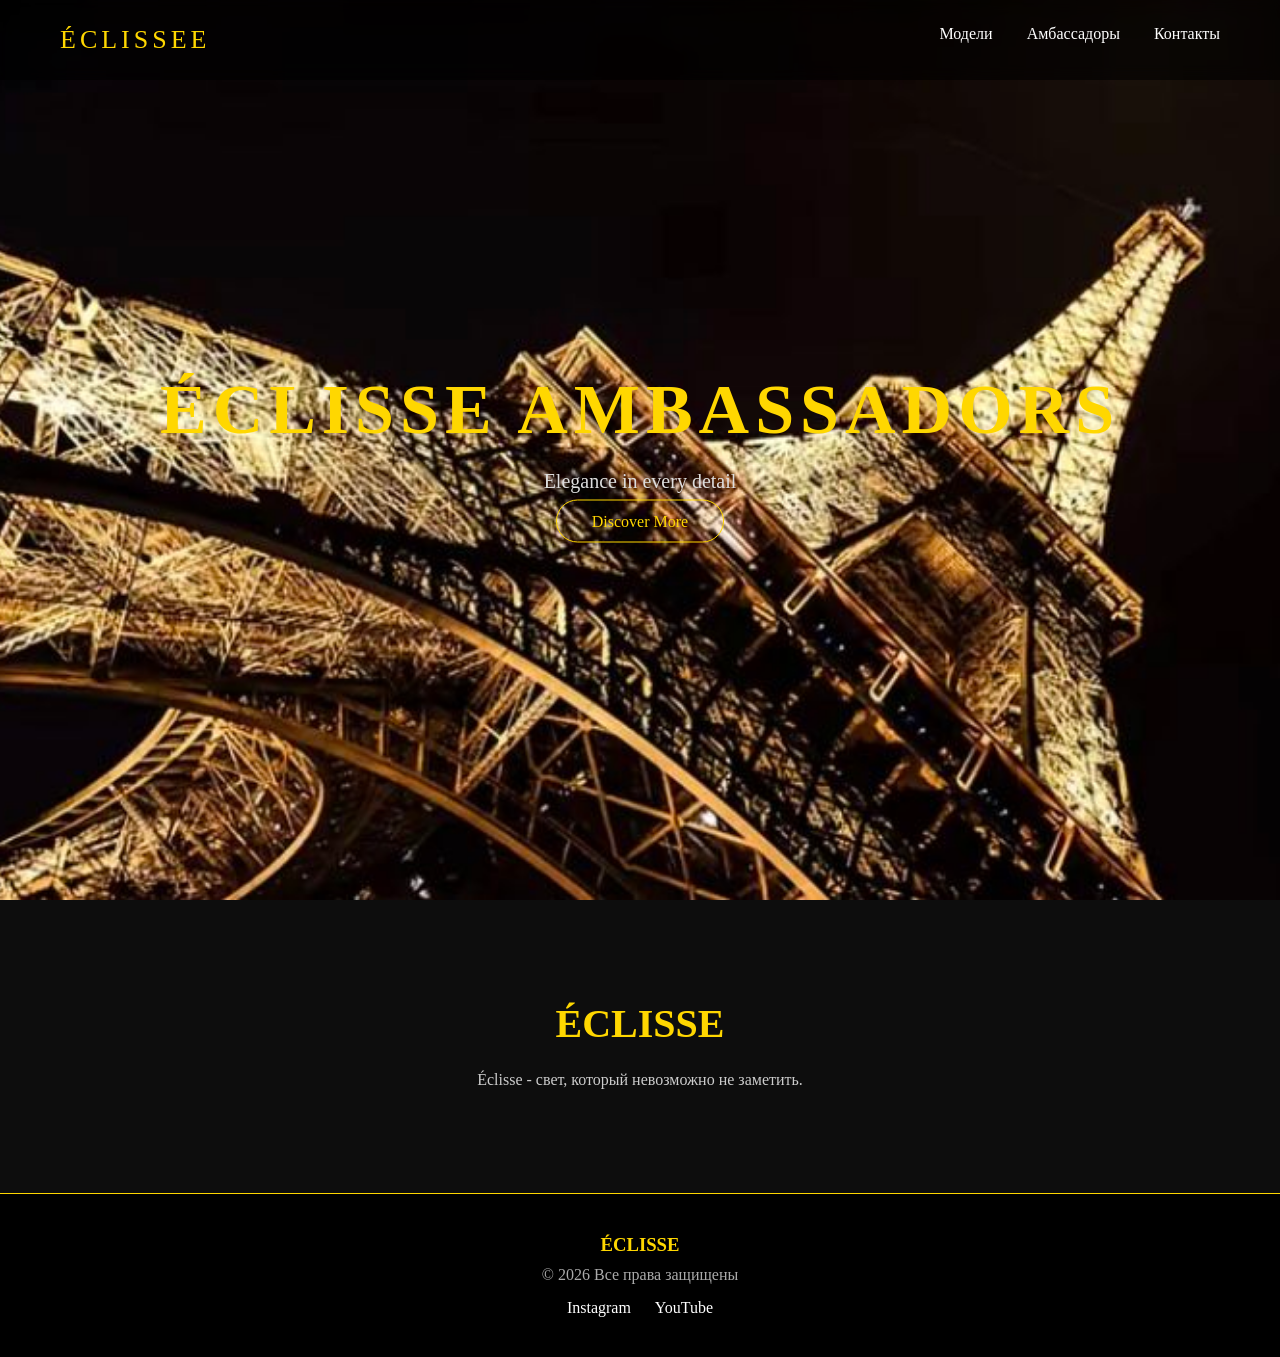
<file: index.html>
<!DOCTYPE html>
<html lang="ru">
<head>
    <meta charset="UTF-8">
    <title>ÉCLISSE AMBASSADORS</title>
    <link rel="stylesheet" href="style.css">
</head>
<body>

<header class="header">
    <div class="logo">ÉCLISSEE</div>
    <nav>
        <a href="model.html" target="_blank">Модели</a>
        <a href="amba.html" target="_blank">Амбассадоры</a>
        <a href="contact.html" target="_blank">Контакты</a>
    </nav>
</header>

</div>

<section class="hero">
    <div class="hero-content">
        <h1>ÉCLISSE AMBASSADORS</h1>
        <p>Elegance in every detail</p>
        <a href="more.html" target="_blank" class="btn">Discover More</a>
    </div>
</section>

<section class="about">
    <h2>ÉCLISSE</h2>
    <p>
        Éclisse - свет, который невозможно не заметить.
    </p>
</section>

<footer class="footer">
    <div class="footer-content">
        <h3>ÉCLISSE</h3>
        <p>© 2026 Все права защищены</p>

        <div class="socials">
            <a href="https://instagram.com/@off.eclisse01" target="_blank">Instagram</a>
            <a href="https://www.youtube.com/@Off.eclisse01" target="_blank">YouTube</a>
        </div>
    </div>
</footer>

</body>
</html>
</file>
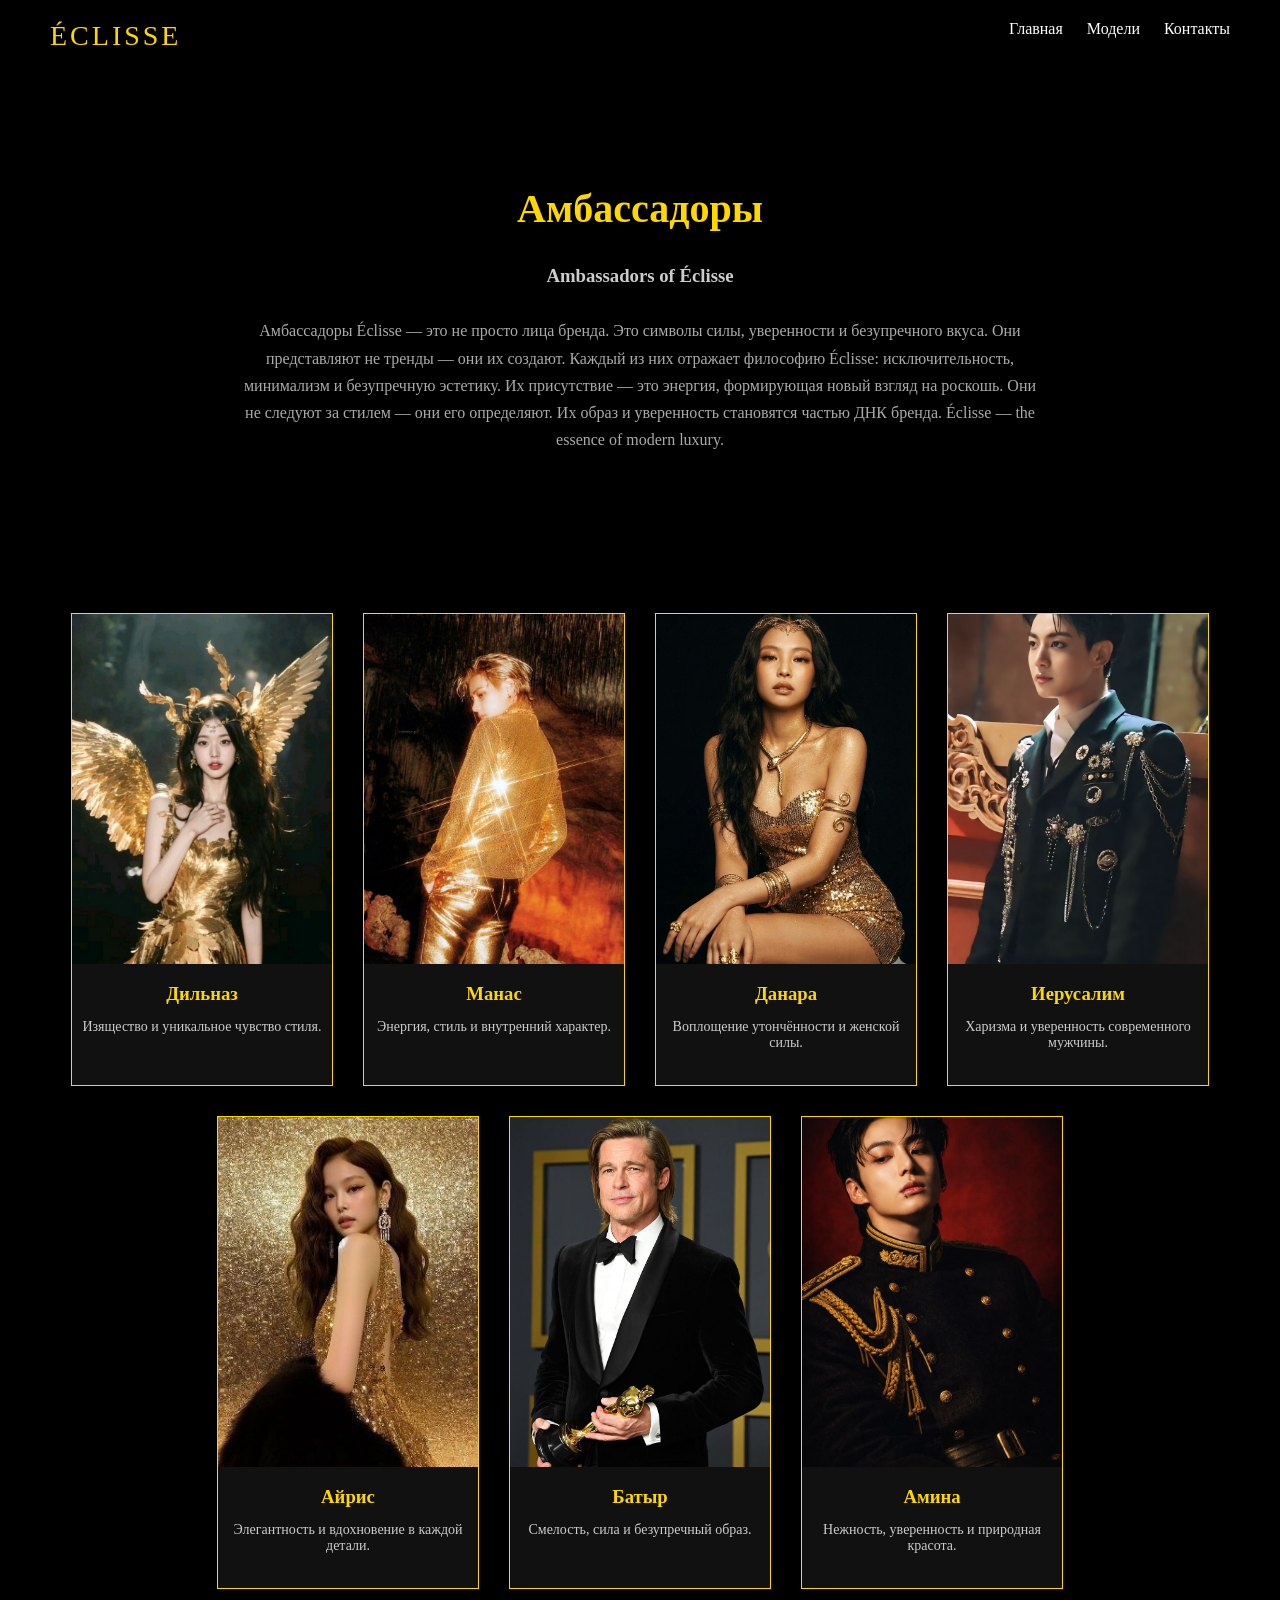
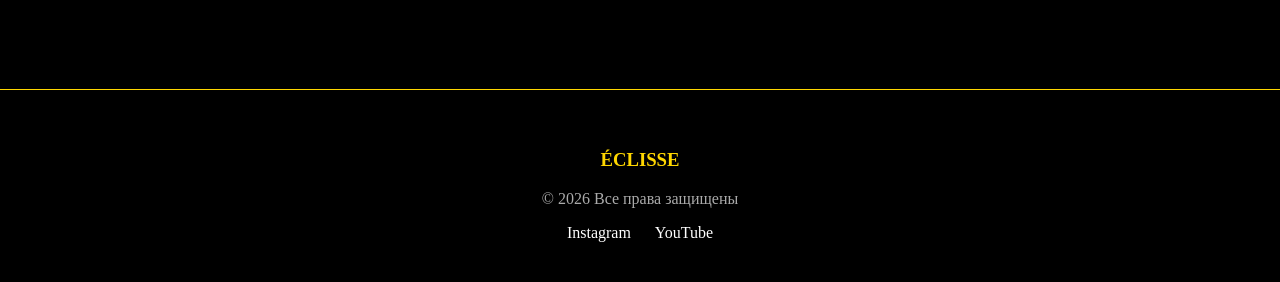
<file: amba.html>
<!DOCTYPE html>
<html lang="ru">
<head>
    <meta charset="UTF-8">
    <title>Амбассадоры Éclisse</title>
    <link rel="stylesheet" href="ambaa.css">
</head>

<body>

<header class="header">
    <div class="logo">ÉCLISSE</div>
    <nav>
        <a href="index.html">Главная</a>
        <a href="model.html">Модели</a>
        <a href="contact.html">Контакты</a>
    </nav>
</header>

<div class="creator-text">
    <h2>Амбассадоры</h2>
    <h3>Ambassadors of Éclisse</h3>

    <p>
        Амбассадоры Éclisse — это не просто лица бренда. Это символы силы, уверенности и безупречного вкуса.  
        Они представляют не тренды — они их создают.  
        Каждый из них отражает философию Éclisse: исключительность, минимализм и безупречную эстетику.  
        Их присутствие — это энергия, формирующая новый взгляд на роскошь.  
        Они не следуют за стилем — они его определяют.  
        Их образ и уверенность становятся частью ДНК бренда.  
        Éclisse — the essence of modern luxury.
    </p>
</div>


<div class="grid">

    <div class="card">
        <img src="wonyoung.jpg">
        <h3>Дильназ</h3>
        <p>Изящество и уникальное чувство стиля.</p>
    </div>

    <div class="card">
        <img src="taehyung.jpg">
        <h3>Манас</h3>
        <p>Энергия, стиль и внутренний характер.</p>
    </div>

    <div class="card">
        <img src="jennie.jpg">
        <h3>Данара</h3>
        <p>Воплощение утончённости и женской силы.</p>
    </div>

    <div class="card">
        <img src="jungkook.jpg">
        <h3>Иерусалим</h3>
        <p>Харизма и уверенность современного мужчины.</p>
    </div>

    <div class="card">
        <img src="jennie2.jpg">
        <h3>Айрис</h3>
        <p>Элегантность и вдохновение в каждой детали.</p>
    </div>

    <div class="card">
        <img src="бредпитт.jpg">
        <h3>Батыр</h3>
        <p>Смелость, сила и безупречный образ.</p>
    </div>

    <div class="card">
        <img src="jungkook2.jpg">
        <h3>Амина</h3>
        <p>Нежность, уверенность и природная красота.</p>
    </div>

</div>

<footer class="footer">
    <div class="footer-content">
        <h3>ÉCLISSE</h3>
        <p>© 2026 Все права защищены</p>

        <div class="socials">
            <a href="https://instagram.com/@off.eclisse01" target="_blank">Instagram</a>
            <a href="https://www.youtube.com/@Off.eclisse01" target="_blank">YouTube</a>
        </div>
    </div>
</footer>

</body>
</html>
</file>
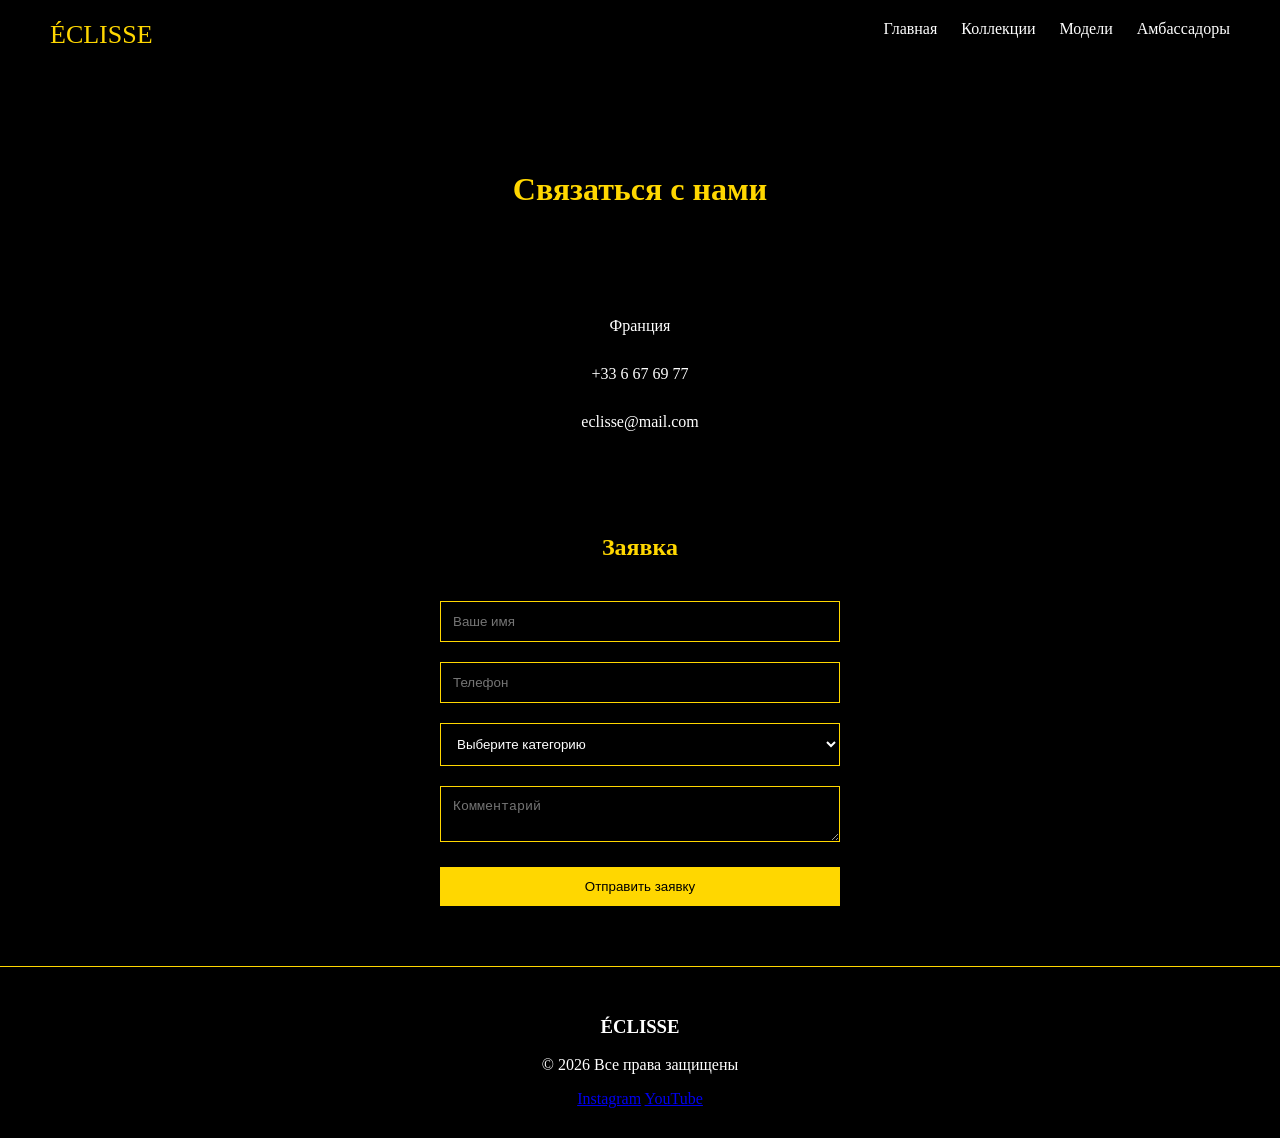
<file: contact.html>
<!DOCTYPE html>
<html lang="ru">
<head>
<meta charset="UTF-8">
<title>Контакты | Éclisse</title>
<link rel="stylesheet" href="contact1.css">
</head>

<body>

<!-- ШАПКА -->
<header class="header">
    <div class="logo">ÉCLISSE</div>
    <nav>
        <a href="index.html">Главная</a>
        <a href="colleg.html">Коллекции</a>
        <a href="model.html" target="_blank">Модели</a>
        <a href="amba.html" target="_blank">Амбассадоры</a>
    </nav>
</header>

<h1 class="title">Связаться с нами</h1>

<!-- КОНТАКТЫ -->
<section class="contacts">
    <p>Франция</p>
    <p>+33 6 67 69 77</p>
    <p>eclisse@mail.com</p>
</section>

<!-- ФОРМА -->
<section class="form-section">

    <h2>Заявка</h2>

    <form onsubmit="sendForm(event)">
        <input type="text" placeholder="Ваше имя" required>
        <input type="tel" placeholder="Телефон" required>

        <select required>
            <option value="">Выберите категорию</option>
            <option>Париж</option>
            <option>Ницца</option>
            <option>Актобе</option>
            <option>Марсель</option>
            <option>Актау</option>
        </select>

        <textarea placeholder="Комментарий"></textarea>

        <button type="submit">Отправить заявку</button>
    </form>

</section>

<!-- ФУТЕР -->
<footer class="footer">
    <div class="footer-content">
        <h3>ÉCLISSE</h3>
        <p>© 2026 Все права защищены</p>

        <div class="socials">
            <a href="https://instagram.com/@off.eclisse01" target="_blank">Instagram</a>
            <a href="https://www.youtube.com/@Off.eclisse01" target="_blank">YouTube</a>
        </div>
    </div>
</footer>

</body>
</html>

<script>
function sendForm(event) {
    event.preventDefault();
    alert("Заявка отправлена");
}
</script>

</body>
</html>
</file>
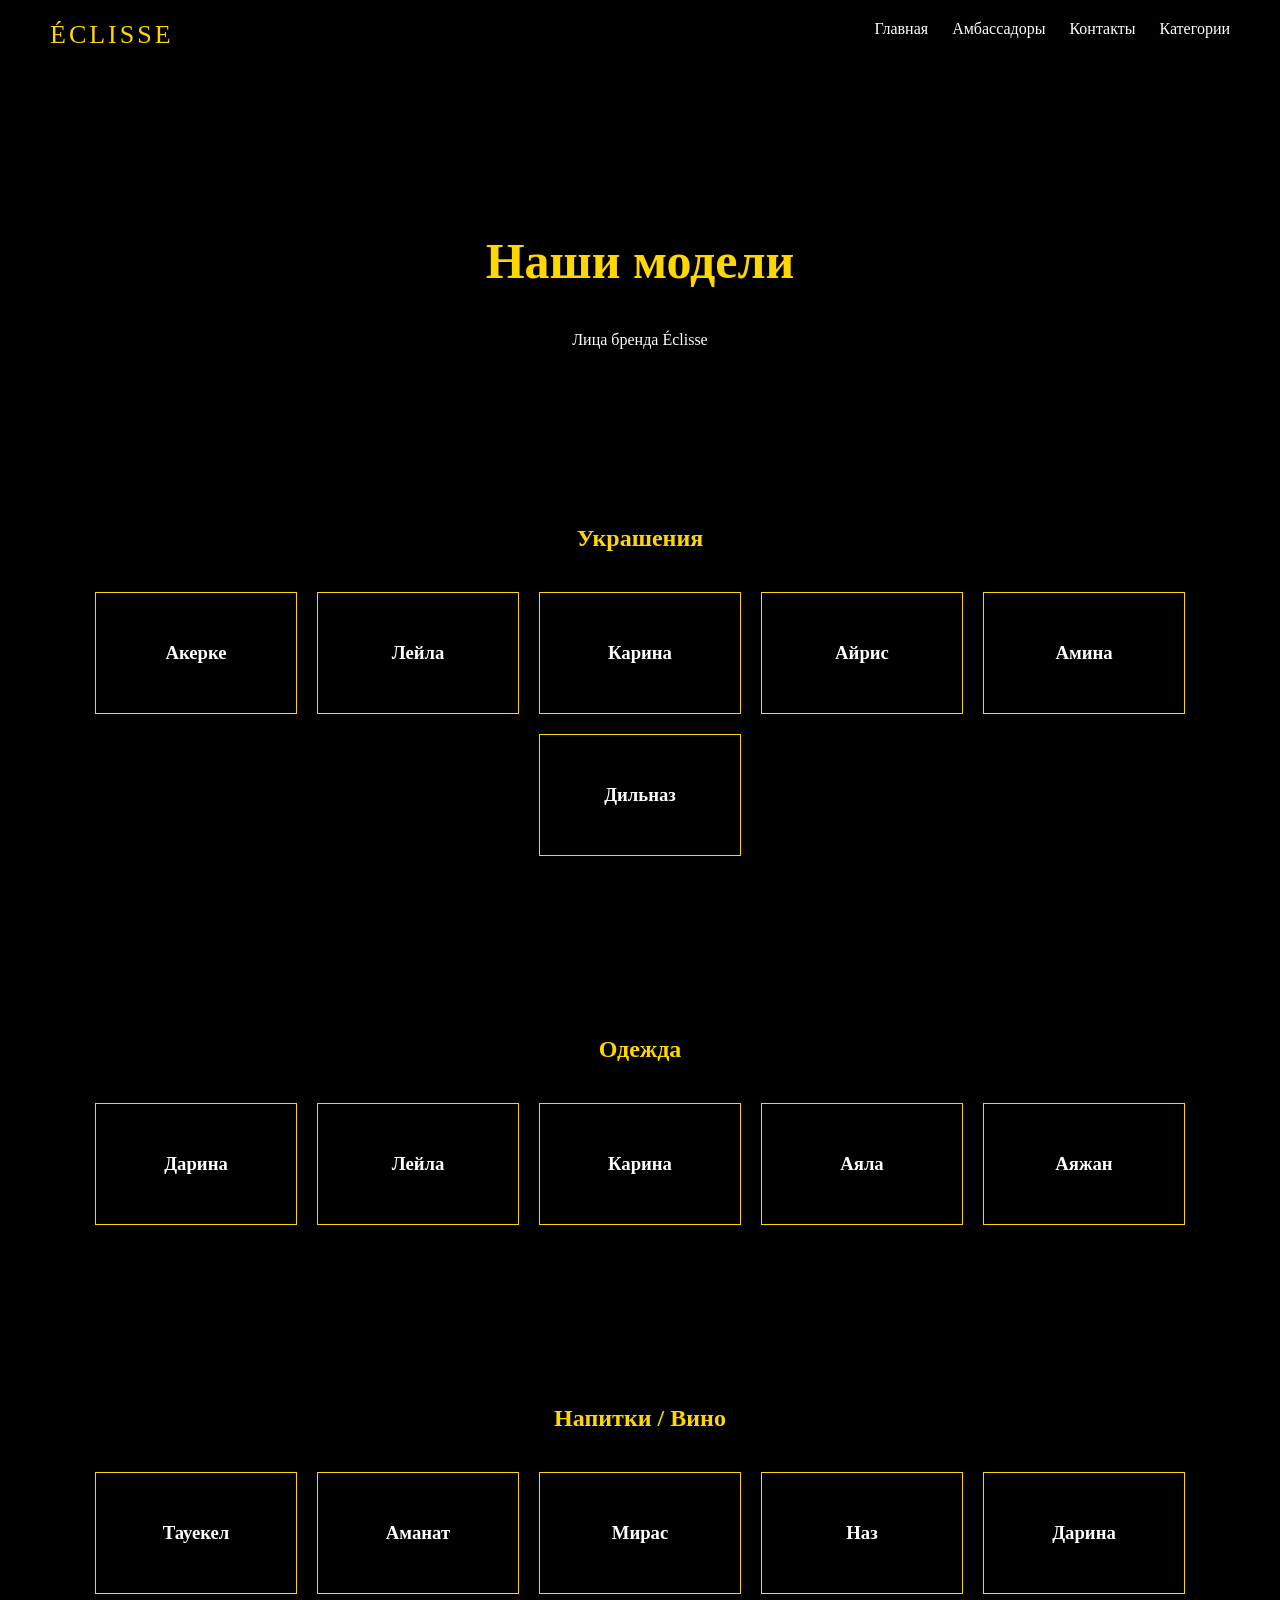
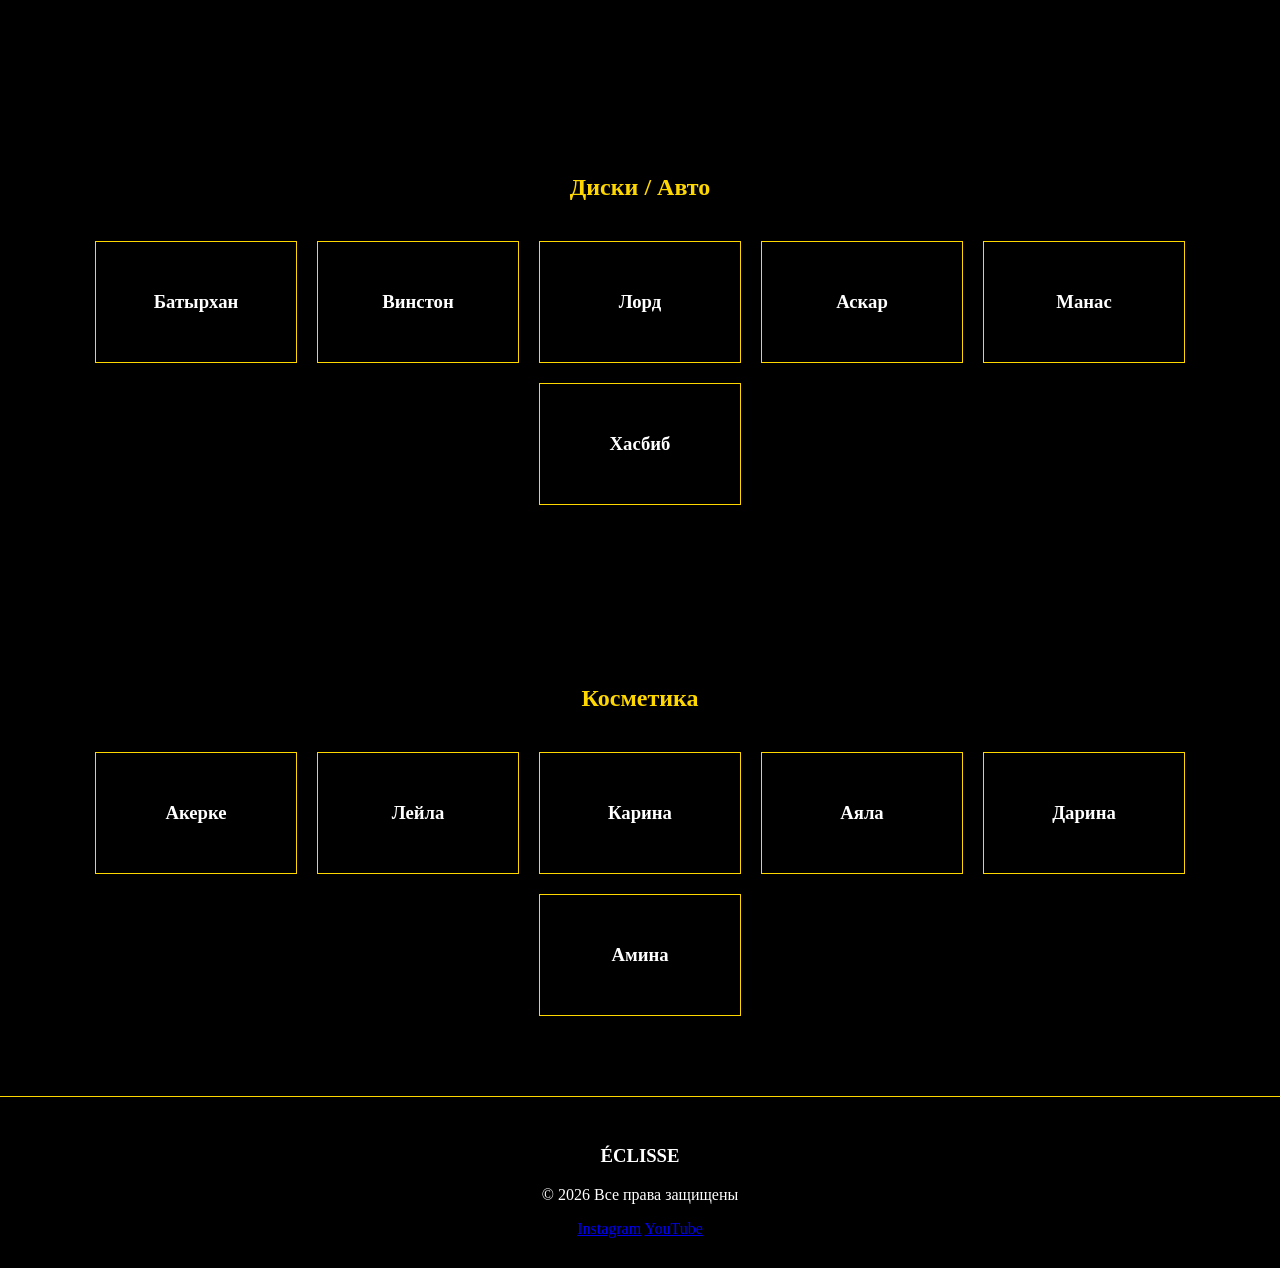
<file: model.html>
<!DOCTYPE html>
<html lang="ru">
<head>
    <meta charset="UTF-8">
    <title>Модели | Éclisse</title>
    <link rel="stylesheet" href="models.css">
</head>
<body>

<header class="header">
    <div class="logo">ÉCLISSE</div>

    <nav class="nav">
        <a href="index.html">Главная</a>
        <a href="amba.html" target="_blank">Амбассадоры</a>
        <a href="contact.html" target="_blank">Контакты</a>

        <div class="dropdown">
            <a href="#">Категории</a>
            <div class="dropdown-content">
                <a href="#jewelry">Украшения</a>
                <a href="#clothes">Одежда</a>
                <a href="#drinks">Напитки / Вино</a>
                <a href="#auto">Диски / Авто</a>
                <a href="#cosmetics">Косметика</a>
                <a href="#ambassadors">Амбассадоры</a>
            </div>
        </div>
    </nav>
</header>

<section class="hero">
    <h1>Наши модели</h1>
    <p>Лица бренда Éclisse</p>
</section>

<section id="jewelry" class="section">
    <h2>Украшения</h2>

    <div class="grid">
        <div class="card"><h3>Акерке</h3></div>
        <div class="card"><h3>Лейла</h3></div>
        <div class="card"><h3>Карина</h3></div>
        <div class="card"><h3>Айрис</h3></div>
        <div class="card"><h3>Амина</h3></div>
        <div class="card"><h3>Дильназ</h3></div>
    </div>
</section>

<section id="clothes" class="section">
    <h2>Одежда</h2>

    <div class="grid">
        <div class="card"><h3>Дарина</h3></div>
        <div class="card"><h3>Лейла</h3></div>
        <div class="card"><h3>Карина</h3></div>
        <div class="card"><h3>Аяла</h3></div>
        <div class="card"><h3>Аяжан</h3></div>
    </div>
</section>

<section id="drinks" class="section">
    <h2>Напитки / Вино</h2>

    <div class="grid">
        <div class="card"><h3>Тауекел</h3></div>
        <div class="card"><h3>Аманат</h3></div>
        <div class="card"><h3>Мирас</h3></div>
        <div class="card"><h3>Наз</h3></div>
        <div class="card"><h3>Дарина</h3></div>
    </div>
</section>

<section id="auto" class="section">
    <h2>Диски / Авто</h2>

    <div class="grid">
        <div class="card"><h3>Батырхан</h3></div>
        <div class="card"><h3>Винстон</h3></div>
        <div class="card"><h3>Лорд</h3></div>
        <div class="card"><h3>Аскар</h3></div>
        <div class="card"><h3>Манас</h3></div>
        <div class="card"><h3>Хасбиб</h3></div>
    </div>
</section>

<section id="cosmetics" class="section">
    <h2>Косметика</h2>

    <div class="grid">
        <div class="card"><h3>Акерке</h3></div>
        <div class="card"><h3>Лейла</h3></div>
        <div class="card"><h3>Карина</h3></div>
        <div class="card"><h3>Аяла</h3></div>
        <div class="card"><h3>Дарина</h3></div>
        <div class="card"><h3>Амина</h3></div>
    </div>
</section>

<footer class="footer">
    <div class="footer-content">
        <h3>ÉCLISSE</h3>
        <p>© 2026 Все права защищены</p>

        <div class="socials">
            <a href="https://instagram.com/@off.eclisse01" target="_blank">Instagram</a>
            <a href="https://www.youtube.com/@Off.eclisse01" target="_blank">YouTube</a>
        </div>
    </div>
</footer>

</body>
</html>
</file>
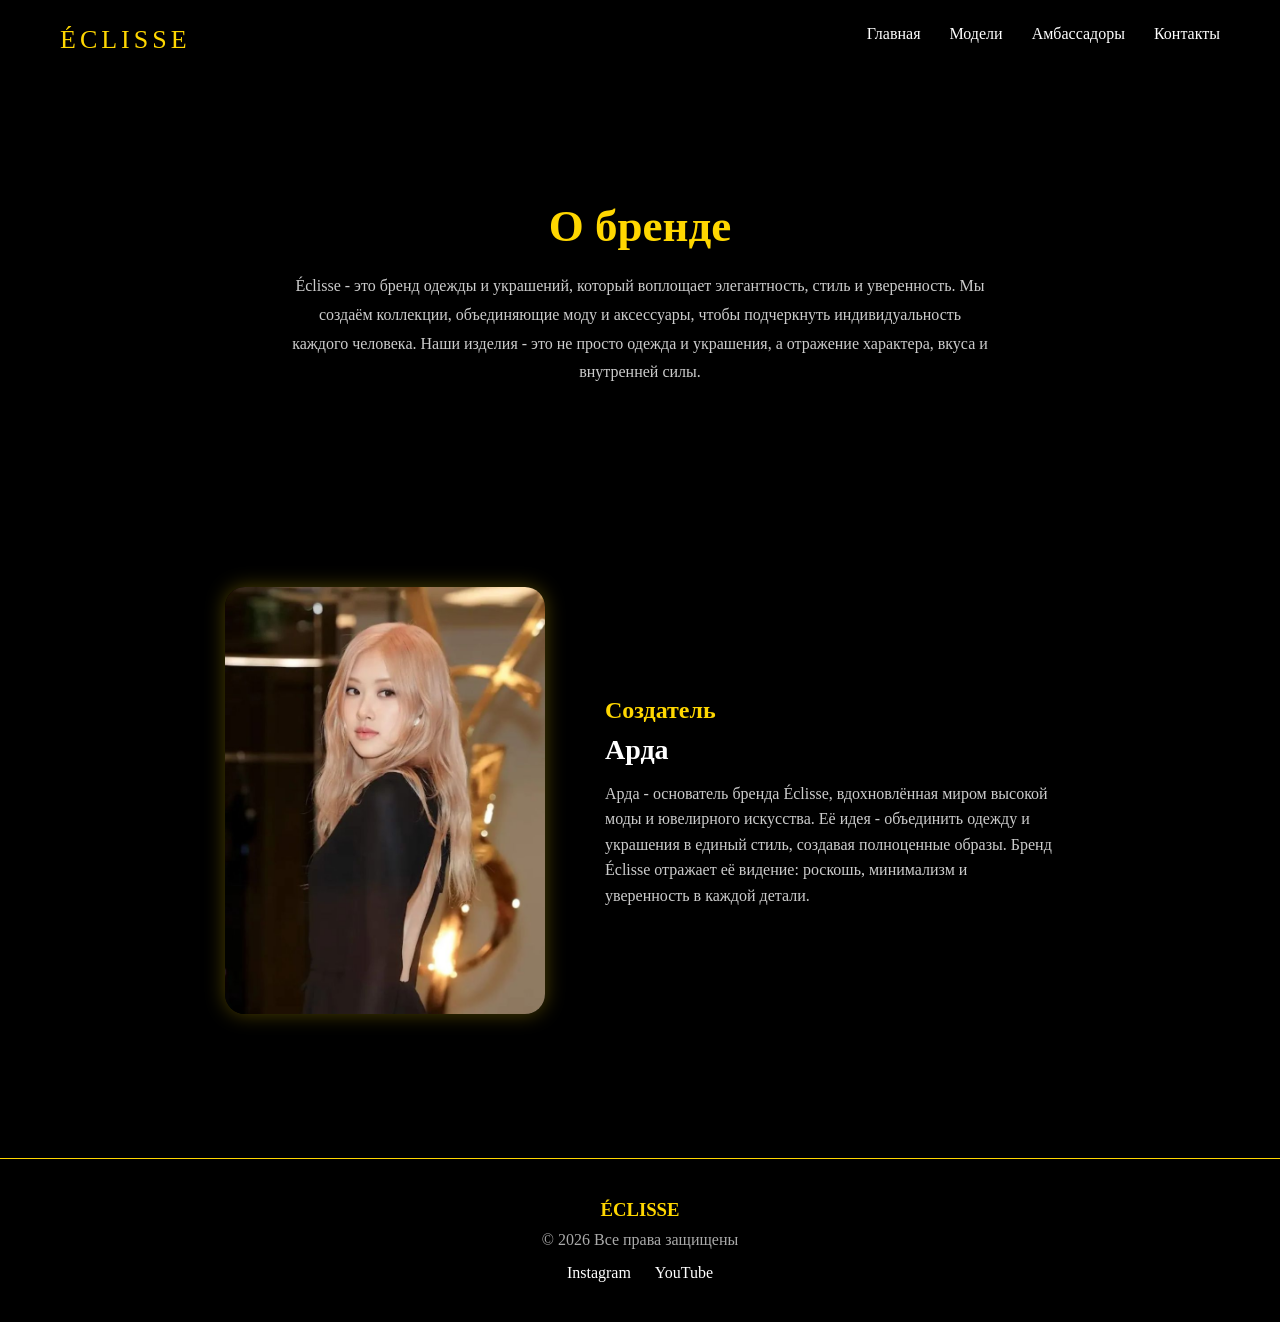
<file: more.html>
<!DOCTYPE html>
<html lang="ru">
<head>
    <meta charset="UTF-8">
    <title>О нас | ÉCLISSE</title>
    <link rel="stylesheet" href="about.css">
</head>
<body>

<header class="header">
    <div class="logo">ÉCLISSE</div>
    <nav>
        <a href="index.html">Главная</a>
        <a href="model.html">Модели</a>
        <a href="amba.html" target="_blank">Амбассадоры</a>
        <a href="contact.html" target="_blank">Контакты</a>
    </nav>
</header>

<section class="about">
    <h1>О бренде</h1>
    <p>
        Éclisse - это бренд одежды и украшений, который воплощает элегантность, стиль и уверенность.  
        Мы создаём коллекции, объединяющие моду и аксессуары, чтобы подчеркнуть индивидуальность каждого человека.  
        Наши изделия - это не просто одежда и украшения, а отражение характера, вкуса и внутренней силы.
    </p>
    </p>
</section>

<section class="creator">
    <div class="creator-container">

        <div class="creator-img">
            <img src="creator.jpg" alt="создатель">
        </div>

        <div class="creator-text">
            <h2>Создатель</h2>
            <h3>Арда</h3>
            <p>
                Арда - основатель бренда Éclisse, вдохновлённая миром высокой моды и ювелирного искусства.  
        Её идея - объединить одежду и украшения в единый стиль, создавая полноценные образы.  
        Бренд Éclisse отражает её видение: роскошь, минимализм и уверенность в каждой детали.
            </p>
        </div>

    </div>
</section>

<footer class="footer">
    <div class="footer-content">
        <h3>ÉCLISSE</h3>
        <p>© 2026 Все права защищены</p>

        <div class="socials">
            <a href="https://instagram.com/@off.eclisse01" target="_blank">Instagram</a>
            <a href="https://www.youtube.com/@Off.eclisse01" target="_blank">YouTube</a>
        </div>
    </div>
</footer>

</body>
</html>
</file>
<file: style.css>
* {
    margin: 0;
    padding: 0;
    box-sizing: border-box;
    font-family: 'Georgia', serif;
}

body {
    background: black;
    color: gold;
}

body {
    background-image: url("bg.jpg"); 
    background-size: cover; 
    background-position: center; 
    background-repeat: no-repeat; 
    height: 100vh;
    margin: 0;
}

.header {
    position: fixed;
    width: 100%;
    top: 0;
    display: flex;
    justify-content: space-between;
    padding: 25px 60px;
    background: rgba(0,0,0,0.6);
    backdrop-filter: blur(8px);
    z-index: 1000;
}

.logo {
    font-size: 26px;
    color: gold;
    letter-spacing: 4px;
}

.header nav a {
    margin-left: 30px;
    text-decoration: none;
    color: white;
    font-size: 16px;
    transition: 0.3s;
}

.header nav a:hover {
    color: gold;
}

.hero {
    position: relative;
    height: 100vh;
    overflow: hidden;
}

.overlay {
    position: absolute;
    width: 100%;
    height: 100%;
    background: rgba(0,0,0,0.65);
}

.hero-content {
    position: relative;
    z-index: 2;
    text-align: center;
    top: 50%;
    transform: translateY(-50%);
}

.hero h1 {
    font-size: 70px;
    color: gold;
    letter-spacing: 6px;
}

.hero p {
    margin: 20px 0;
    font-size: 20px;
    color: #ddd;
}

.btn {
    padding: 12px 35px;
    border: 1px solid gold;
    color: gold;
    text-decoration: none;
    border-radius: 30px;
    transition: 0.3s;
}

.btn:hover {
    background: gold;
    color: black;
}

/* ABOUT */
.about {
    padding: 100px 20px;
    text-align: center;
    background: #0d0d0d;
}

.about h2 {
    font-size: 40px;
    color: gold;
    margin-bottom: 20px;
}

.about p {
    max-width: 600px;
    margin: auto;
    line-height: 1.6;
    color: #ccc;
}

.footer {
    background: black;
    text-align: center;
    padding: 40px 20px;
    border-top: 1px solid gold;
}

.footer h3 {
    color: gold;
    margin-bottom: 10px;
}

.footer p {
    color: #aaa;
}

.socials {
    margin-top: 15px;
}

.socials a {
    margin: 0 10px;
    text-decoration: none;
    color: white;
    transition: 0.3s;
}

.socials a:hover {
    color: gold;
}
</file>
<file: ambaa.css>
body {
    margin: 0;
    font-family: Georgia, serif;
    background: black;
    color: white;
}

/* ШАПКА */
.header {
    display: flex;
    justify-content: space-between;
    padding: 20px 50px;
    background: rgba(0,0,0,0.8);
    position: sticky;
    top: 0;
}

.logo {
    color: gold;
    font-size: 28px;
    letter-spacing: 3px;
}

nav a {
    margin-left: 20px;
    text-decoration: none;
    color: white;
    transition: 0.3s;
}

nav a:hover {
    color: gold;
}

/* ТЕКСТ */
.creator-text {
    text-align: center;
    padding: 80px 20px;
}

.creator-text h2 {
    color: gold;
    font-size: 40px;
}

.creator-text h3 {
    color: #ccc;
    margin-top: 10px;
}

.creator-text p {
    max-width: 800px;
    margin: 30px auto;
    line-height: 1.7;
    color: #aaa;
}

/* СЕТКА */
.grid {
    display: flex;
    flex-wrap: wrap;
    justify-content: center;
    gap: 30px;
    padding: 50px 20px;
}

/* КАРТОЧКИ */
.card {
    width: 260px;
    background: #111;
    border: 1px solid gold;
    text-align: center;
    padding-bottom: 20px;
    transition: 0.3s;
}

.card:hover {
    transform: translateY(-10px);
    box-shadow: 0 10px 30px rgba(255,215,0,0.3);
}

/* ФОТО */
.card img {
    width: 100%;
    height: 350px;
    object-fit: cover;
}

/* ТЕКСТ В КАРТОЧКЕ */
.card h3 {
    margin: 15px 0 5px;
    color: gold;
}

.card p {
    color: #ccc;
    padding: 0 10px;
    font-size: 14px;
}

/* ФУТЕР */
.footer {
    text-align: center;
    padding: 40px;
    border-top: 1px solid gold;
    margin-top: 50px;
}

.footer h3 {
    color: gold;
}

.footer p {
    color: #aaa;
}

.socials a {
    margin: 0 10px;
    text-decoration: none;
    color: white;
    transition: 0.3s;
}

.socials a:hover {
    color: gold;
}
</file>
<file: contact1.css>
body {
    margin: 0;
    font-family: Georgia, serif;
    background: black;
    color: white;
}

/* ШАПКА */
.header {
    display: flex;
    justify-content: space-between;
    padding: 20px 50px;
}

.logo {
    color: gold;
    font-size: 26px;
}

nav a {
    margin-left: 20px;
    color: white;
    text-decoration: none;
}

nav a:hover {
    color: gold;
}

/* ЗАГОЛОВОК */
.title {
    text-align: center;
    padding: 80px 20px;
    color: gold;
}

/* КОНТАКТЫ */
.contacts {
    text-align: center;
    line-height: 2;
}

/* ФОРМА */
.form-section {
    padding: 60px 20px;
    text-align: center;
}

.form-section h2 {
    color: gold;
    margin-bottom: 30px;
}

form {
    max-width: 400px;
    margin: auto;
    display: flex;
    flex-direction: column;
}

input, select, textarea {
    margin: 10px 0;
    padding: 12px;
    background: black;
    border: 1px solid gold;
    color: white;
}

button {
    margin-top: 15px;
    padding: 12px;
    background: gold;
    border: none;
    cursor: pointer;
}

button:hover {
    background: #d4af37;
}

/* ФУТЕР */
footer {
    text-align: center;
    padding: 30px;
    border-top: 1px solid gold;
}
</file>
<file: models.css>
body {
    margin: 0;
    font-family: Georgia, serif;
    background: black;
    color: white;
}

.header {
    display: flex;
    justify-content: space-between;
    padding: 20px 50px;
}

.logo {
    color: gold;
    font-size: 26px;
    letter-spacing: 3px;
}

.nav a {
    margin-left: 20px;
    text-decoration: none;
    color: white;
}

.dropdown {
    position: relative;
    display: inline-block;
}

.dropdown-content {
    display: none;
    position: absolute;
    background: black;
    border: 1px solid gold;
}

.dropdown-content a {
    display: block;
    padding: 10px;
}

.dropdown:hover .dropdown-content {
    display: block;
}

.hero {
    text-align: center;
    padding: 120px 20px 60px;
}

.hero h1 {
    color: gold;
    font-size: 50px;
}

.section {
    padding: 80px 20px;
    text-align: center;
}

.section h2 {
    color: gold;
    margin-bottom: 40px;
}

.grid {
    display: flex;
    flex-wrap: wrap;
    justify-content: center;
    gap: 20px;
}

.card {
    width: 200px;
    height: 120px;
    border: 1px solid gold;
    display: flex;
    align-items: center;
    justify-content: center;
    transition: 0.3s;
}

.card:hover {
    background: gold;
    color: black;
    transform: translateY(-10px);
}

footer {
    text-align: center;
    padding: 30px;
    border-top: 1px solid gold;
}

.modal {
    display: none;
    position: fixed;
    top: 0;
    left: 0;
    width: 100%;
    height: 100%;
    background: rgba(0,0,0,0.9);
    justify-content: center;
    align-items: center;
}

.modal-content {
    background: black;
    padding: 30px;
    text-align: center;
    border: 1px solid gold;
}

.modal img {
    width: 300px;
    height: auto;
    margin-bottom: 20px;
}

.close {
    position: absolute;
    top: 20px;
    right: 40px;
    font-size: 30px;
    cursor: pointer;
}
</file>
<file: about.css>
* {
    margin: 0;
    padding: 0;
    box-sizing: border-box;
    font-family: 'Georgia', serif;
}

body {
    background: black;
    color: white;
}

.header {
    display: flex;
    justify-content: space-between;
    padding: 25px 60px;
    background: rgba(0,0,0,0.7);
}

.logo {
    font-size: 26px;
    color: gold;
    letter-spacing: 4px;
}

.header nav a {
    margin-left: 25px;
    text-decoration: none;
    color: white;
    transition: 0.3s;
}

.header nav a:hover {
    color: gold;
}

.about {
    text-align: center;
    padding: 120px 20px;
}

.about h1 {
    font-size: 45px;
    color: gold;
    margin-bottom: 20px;
}

.about p {
    max-width: 700px;
    margin: auto;
    line-height: 1.8;
    color: #ccc;
}

.creator {
    padding: 80px 20px;
}

.creator-container {
    display: flex;
    align-items: center;
    justify-content: center;
    gap: 60px;
    flex-wrap: wrap;
}

.creator-img img {
    width: 320px;
    border-radius: 20px;
    box-shadow: 0 0 20px rgba(255,215,0,0.3);
}

.creator-text h2 {
    color: gold;
    margin-bottom: 10px;
}

.creator-text h3 {
    font-size: 28px;
    margin-bottom: 15px;
}

.creator-text p {
    max-width: 450px;
    color: #ccc;
    line-height: 1.6;
}

.footer {
    text-align: center;
    padding: 40px 20px;
    border-top: 1px solid gold;
    margin-top: 60px;
}

.footer h3 {
    color: gold;
    margin-bottom: 10px;
}

.footer p {
    color: #aaa;
}

.socials {
    margin-top: 15px;
}

.socials a {
    margin: 0 10px;
    text-decoration: none;
    color: white;
    transition: 0.3s;
}

.socials a:hover {
    color: gold;
}
</file>
